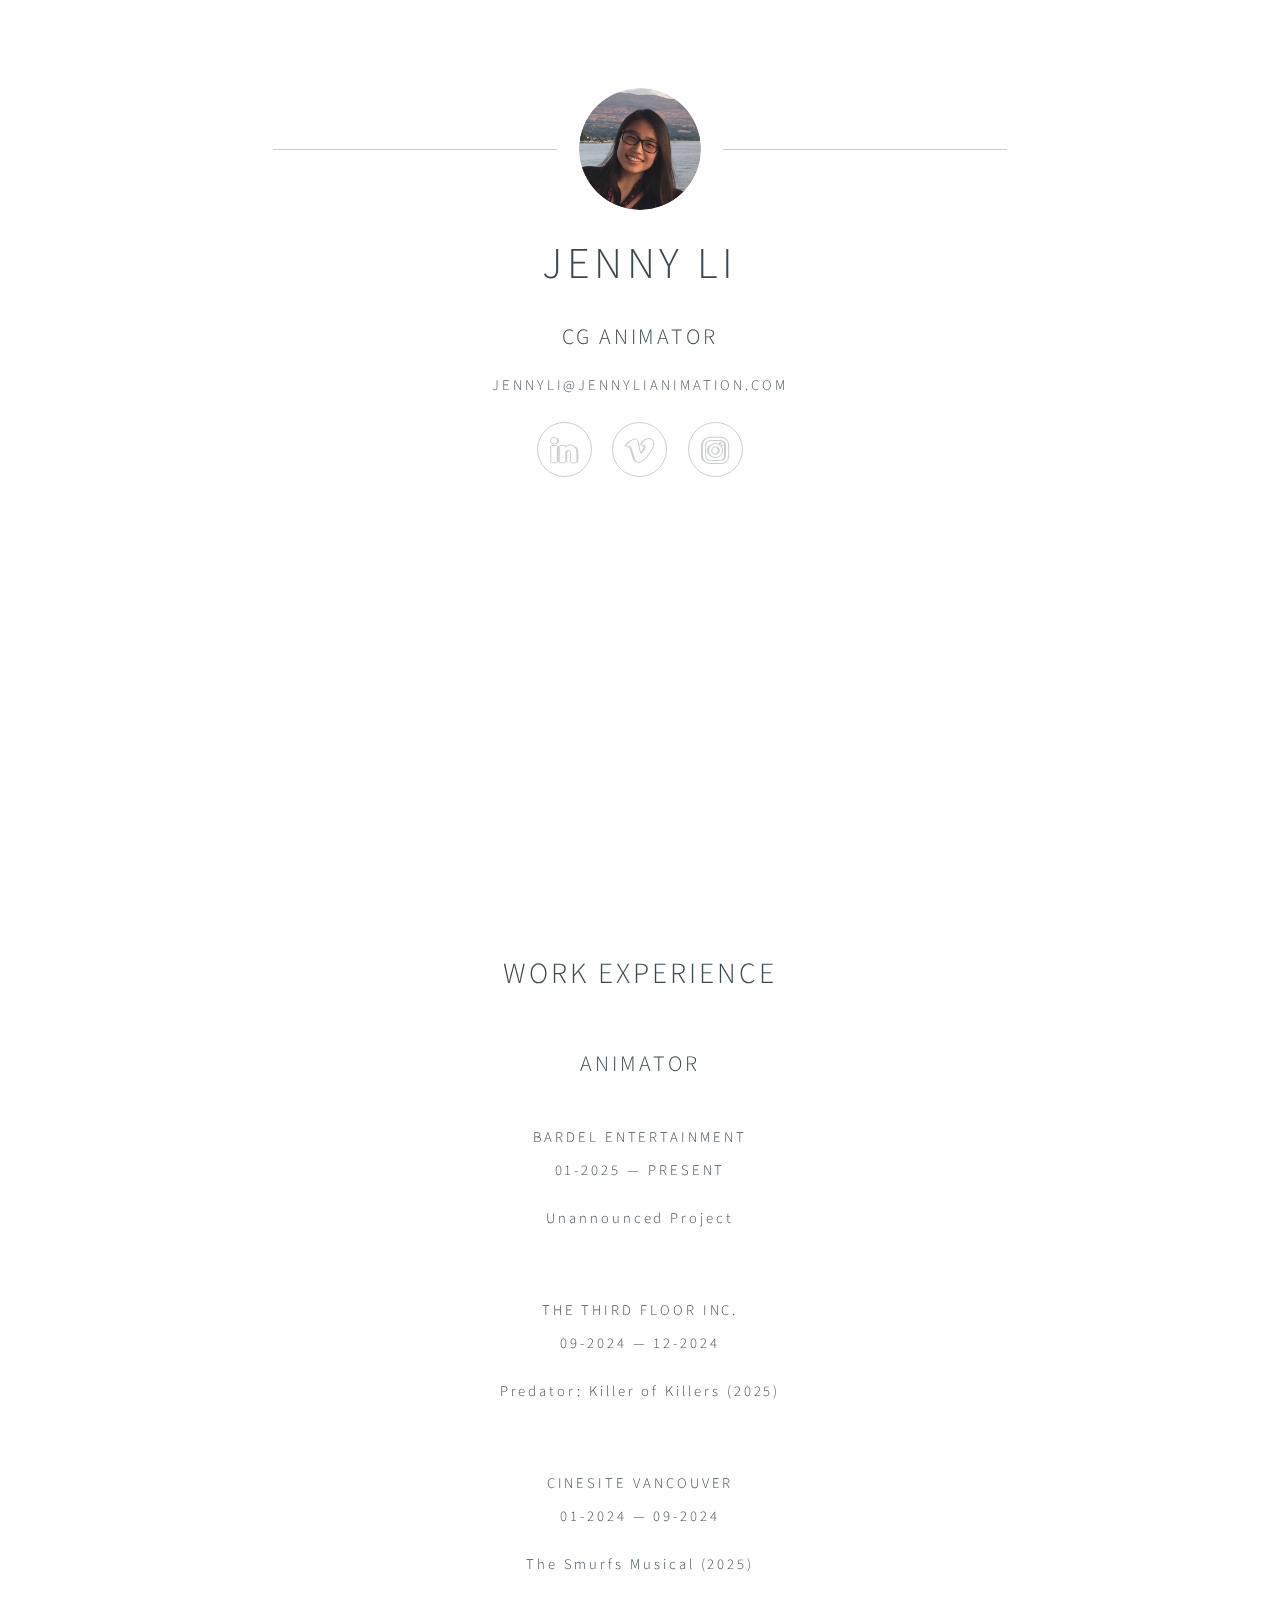
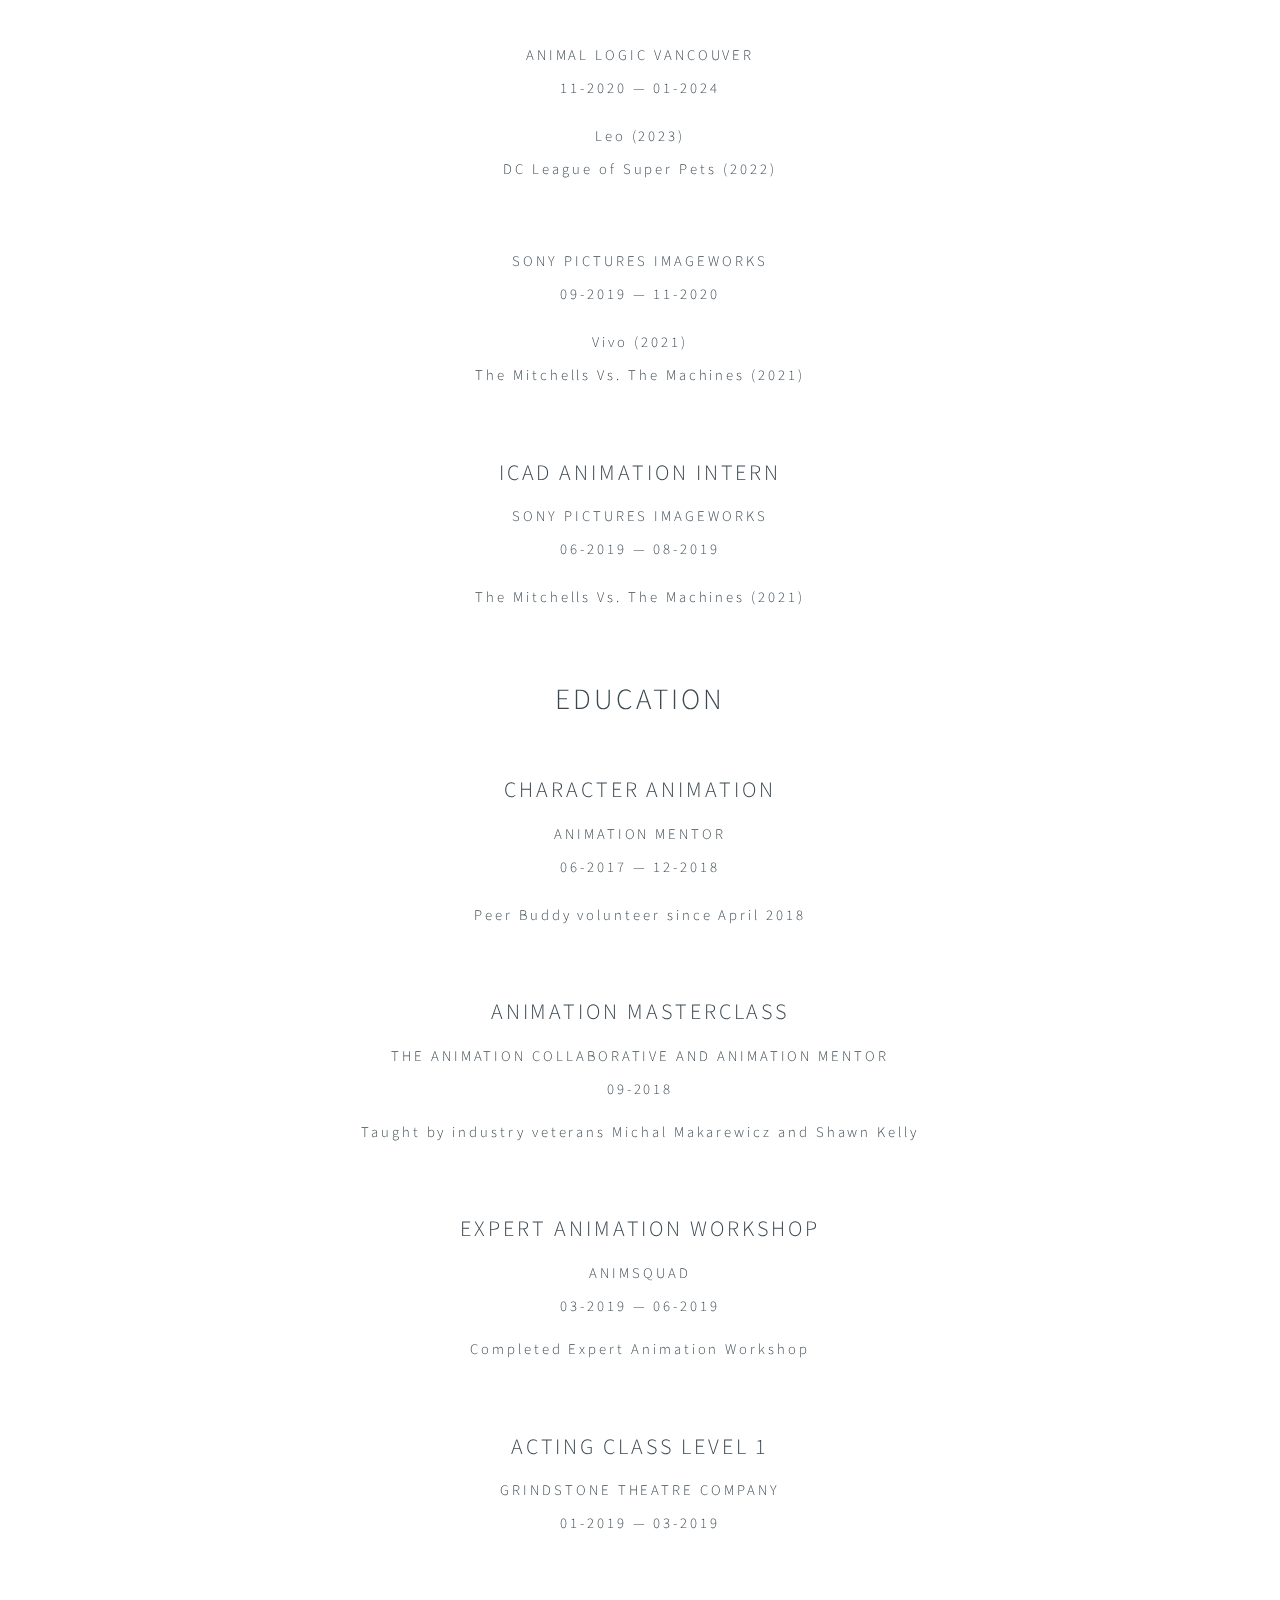
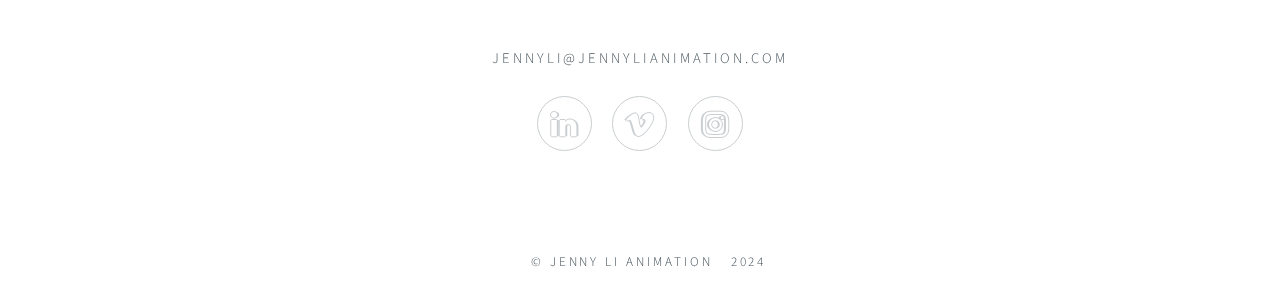
<file: index.html>
<!DOCTYPE HTML>
<!--
	Identity by HTML5 UP
	html5up.net | @ajlkn
	Free for personal and commercial use under the CCA 3.0 license (html5up.net/license)
-->
<html>
	<head>
				<!-- Global site tag (gtag.js) - Google Analytics -->
		<script async src="https://www.googletagmanager.com/gtag/js?id=UA-123725015-1"></script>
		<script>
		  window.dataLayer = window.dataLayer || [];
		  function gtag(){dataLayer.push(arguments);}
		  gtag('js', new Date());

		  gtag('config', 'UA-123725015-1');
		</script>
		<style>
		h6.none{
         text-transform: none;
        }
	    </style>

		<link rel="apple-touch-icon" sizes="57x57" href="images/apple-icon-57x57.png">
		<link rel="apple-touch-icon" sizes="60x60" href="images/apple-icon-60x60.png">
		<link rel="apple-touch-icon" sizes="72x72" href="images/apple-icon-72x72.png">
		<link rel="apple-touch-icon" sizes="76x76" href="images/apple-icon-76x76.png">
		<link rel="apple-touch-icon" sizes="114x114" href="images/apple-icon-114x114.png">
		<link rel="apple-touch-icon" sizes="120x120" href="images/apple-icon-120x120.png">
		<link rel="apple-touch-icon" sizes="144x144" href="images/apple-icon-144x144.png">
		<link rel="apple-touch-icon" sizes="152x152" href="images/apple-icon-152x152.png">
		<link rel="apple-touch-icon" sizes="180x180" href="images/apple-icon-180x180.png">
		<link rel="icon" type="image/png" sizes="192x192"  href="images/android-icon-192x192.png">
		<link rel="icon" type="image/png" sizes="32x32" href="images/favicon-32x32.png">
		<link rel="icon" type="image/png" sizes="96x96" href="images/favicon-96x96.png">
		<link rel="icon" type="image/png" sizes="16x16" href="images/favicon-16x16.png">
		<link rel="manifest" href="images/manifest.json">
		<meta name="msapplication-TileColor" content="#ffffff">
		<meta name="msapplication-TileImage" content="images/ms-icon-144x144.png">
		<meta name="theme-color" content="#ffffff">

		<title>Jenny Li Animation</title>
		<meta charset="utf-8" />
		<meta name="viewport" content="width=device-width, initial-scale=1, user-scalable=no" />
		<link rel="stylesheet" href="assets/css/main.css" />
		<noscript><link rel="stylesheet" href="assets/css/noscript.css" /></noscript>
		<meta name="author" content="Jenny Li">
		<meta name="description" content="Jenny Li Animation Portfolio" />
		<meta name="keywords" content="Animation, Animator, 3D, CG, Autodesk Maya, Animation Mentor" />
	</head>
	<body class="is-preload">

		<!-- Wrapper -->
			<div id="wrapper">

				<!-- Main -->
					<section id="main">
						<header>
							<span class="avatar"><img src="images/profilepic_small.png" alt="" /></span>
							<h1><b>Jenny Li</b></h1>
							<h3>CG Animator</h3>
							<a href="mailto:jennylianimation@gmail.com" target="_blank">jennyli@jennylianimation.com</a>
							<!--<h4>jennylianimation@gmail.com</h4>-->
							<p></p>
							<ul class="icons">
								<li><a href="https://www.linkedin.com/in/jennylianimation/" target="_blank" class="fa-linkedin">LinkedIn</a></li>
								<li><a href="https://www.vimeo.com/jennylianimation" target="_blank" class="fa-vimeo">Vimeo</a></li>
								<li><a href="https://www.instagram.com/jennylianimation/" target="_blank" class="fa-instagram">Instagram</a></li>
								<!--<li><a href="https://www.youtube.com/channel/UCRb0eQ9UR7u_luVSKzWuXpg" target="_blank" class="fa-youtube">YouTube</a></li>
								<li><a href="https://twitter.com/JennyLiAnimate" target="_blank" class="fa-twitter">Twitter</a></li>
								<li><a href="https://www.behance.net/jennylianimation" target="_blank" class="fa-behance">Behance</a></li>-->
							</ul>
						</header>

						<div class="container">
						  <!--<h4>Character Animation Demo Reel</h4>-->
						<div style="padding:56.25% 0 0 0;position:relative;"><iframe src="https://player.vimeo.com/video/556363224?h=a01080ef46" style="position:absolute;top:0;left:0;width:100%;height:100%;" frameborder="0" webkitallowfullscreen mozallowfullscreen allowfullscreen></iframe></div><script src="https://player.vimeo.com/api/player.js"></script>
						</div>

						<p><br><br></p>

						<!--<div class="container">
						  <h4>Game Animation Demo Reel</h4>
						<div style="padding:56.25% 0 0 0;position:relative;"><iframe src="https://player.vimeo.com/video/286439227" style="position:absolute;top:0;left:0;width:100%;height:100%;" frameborder="0" webkitallowfullscreen mozallowfullscreen allowfullscreen></iframe></div><script src="https://player.vimeo.com/api/player.js"></script>
						</div>-->

						<body>
							<h2><b>Work Experience</b></h2>
							<br>
							<h3>Animator</h3>
							<br>
							<h4>Bardel Entertainment</h4>
							<h5>01-2025 &#8212 present</h5>
							<p style="line-height:15px;margin:0px;"><br></p>
							<h6 class=none>Unannounced Project</h6>
							<br><br>
							<h4>The Third Floor Inc.</h4>
							<h5>09-2024 &#8212 12-2024</h5>
							<p style="line-height:15px;margin:0px;"><br></p>
							<h6 class=none>Predator: Killer of Killers (2025)</h6>
							<br><br>
							<h4>Cinesite Vancouver</h4>
							<h5>01-2024 &#8212 09-2024</h5>
							<p style="line-height:15px;margin:0px;"><br></p>
							<h6 class=none>The Smurfs Musical (2025)</h6>
							<br><br>
							<h4>Animal Logic Vancouver</h4>
							<h5>11-2020 &#8212 01-2024</h5>
							<p style="line-height:15px;margin:0px;"><br></p>
							<h6 class=none>Leo (2023)</h6>
						 	<h6 class=none>DC League of Super Pets (2022)</h6>
							<br><br>
							<h4>Sony Pictures Imageworks</h4>
							<h5>09-2019 &#8212 11-2020</h5>
							<p style="line-height:15px;margin:0px;"><br></p>
							<h6 class=none>Vivo (2021)</h6>
						 	<h6 class=none>The Mitchells Vs. The Machines (2021)</h6>
							<br><br>
							<h3>iCAD Animation Intern</h3>
							<h4>Sony Pictures Imageworks</h4>
							<h5>06-2019 &#8212 08-2019</h5>
							<p style="line-height:15px;margin:0px;"><br></p>
						 	<h6 class=none>The Mitchells Vs. The Machines (2021)</h6>
							<br><br>
							<h2><b>Education</b></h2>
							<br>
							<h3>Character Animation</h3>
							<h4>Animation Mentor</h4>
							<h5>06-2017 &#8212 12-2018</h5>
							<p style="line-height:15px;margin:0px;"><br></p>
						 	<h6 class=none>Peer Buddy volunteer since April 2018</h6>
						 	<br><br>
						 	<h3>Animation Masterclass</h3>
						 	<h4>The Animation Collaborative and Animation Mentor</h4>
						 	<h5>09-2018</h5>
						 	<p style="line-height:10px;margin:0px;"><br></p>
						 	<h6 class=none>Taught by industry veterans Michal Makarewicz and Shawn Kelly</h6>
						 	<br><br>
						 	<h3>Expert Animation Workshop</h3>
						 	<h4>Animsquad</h4>
						 	<h5>03-2019 &#8212 06-2019</h5>
						 	<p style="line-height:10px;margin:0px;"><br></p>
						 	<h6 class=none>Completed Expert Animation Workshop</h6>
						 	<br><br>
						 	<h3>Acting Class Level 1</h3>
						 	<h4>Grindstone Theatre Company</h4>
						 	<h5>01-2019 &#8212 03-2019</h5>
						 	<p style="line-height:10px;margin:0px;"><br></p>
						 	<!-- <h6 class=none>Upcoming performance at semester end acting showcase</h6>-->
						 	<br><br><br>
						
							<!--<p>Completed Sections:</p>

							<ul style="list-style-type:none">
							 	<li>Class 4: Introduction to Acting</li>
							 	<li>Class 3: Advanced Body Mechanics</li>
							 	<li>Class 2: Body Mechanics</li>
							 	<li>Class 1: Animation Basics</li>
							</ul> -->

						</body>
						<!--
						<hr />
						<h2>Extra Stuff!</h2>
						<form method="post" action="#">
							<div class="fields">
								<div class="field">
									<input type="text" name="name" id="name" placeholder="Name" />
								</div>
								<div class="field">
									<input type="email" name="email" id="email" placeholder="Email" />
								</div>
								<div class="field">
									<select name="department" id="department">
										<option value="">Department</option>
										<option value="sales">Sales</option>
										<option value="tech">Tech Support</option>
										<option value="null">/dev/null</option>
									</select>
								</div>
								<div class="field">
									<textarea name="message" id="message" placeholder="Message" rows="4"></textarea>
								</div>
								<div class="field">
									<input type="checkbox" id="human" name="human" /><label for="human">I'm a human</label>
								</div>
								<div class="field">
									<label>But are you a robot?</label>
									<input type="radio" id="robot_yes" name="robot" /><label for="robot_yes">Yes</label>
									<input type="radio" id="robot_no" name="robot" /><label for="robot_no">No</label>
								</div>
							</div>
							<ul class="actions special">
								<li><a href="#" class="button">Get Started</a></li>
							</ul>
						</form>
						<hr />
						-->
						<footer>
							<a href="mailto:jennylianimation@gmail.com">jennyli@jennylianimation.com</a>
							<p></p>
							<ul class="icons">
								<li><a href="https://www.linkedin.com/in/jennylianimation/" target="_blank" class="fa-linkedin">LinkedIn</a></li>
								<li><a href="https://www.vimeo.com/jennylianimation" target="_blank" class="fa-vimeo">Vimeo</a></li>
								<li><a href="https://www.instagram.com/jennylianimation/" target="_blank" class="fa-instagram">Instagram</a></li>
								<!--<li><a href="https://www.youtube.com/channel/UCRb0eQ9UR7u_luVSKzWuXpg" target="_blank" class="fa-youtube">YouTube</a></li>
								<li><a href="https://twitter.com/JennyLiAnimate" target="_blank" class="fa-twitter">Twitter</a></li>
								<li><a href="https://www.behance.net/jennylianimation" target="_blank" class="fa-behance">Behance</a></li>-->
							</ul>
						</footer>
					</section>

				<!-- Footer -->
					<footer id="footer">
						<ul class="copyright">
							<li>&copy; Jenny Li Animation</li><li>2024</a></li>
						</ul>
					</footer>

			</div>

		<!-- Scripts -->
			<script>
				if ('addEventListener' in window) {
					window.addEventListener('load', function() { document.body.className = document.body.className.replace(/\bis-preload\b/, ''); });
					document.body.className += (navigator.userAgent.match(/(MSIE|rv:11\.0)/) ? ' is-ie' : '');
				}
			</script>

	</body>
</html>
</file>
<file: assets/css/noscript.css>
/*
	Identity by HTML5 UP
	html5up.net | @ajlkn
	Free for personal and commercial use under the CCA 3.0 license (html5up.net/license)
*/

/* Basic */

	body:after {
		display: none;
	}

/* Main */

	#main {
		-moz-transform: none !important;
		-webkit-transform: none !important;
		-ms-transform: none !important;
		transform: none !important;
		opacity: 1 !important;
	}
</file>
<file: assets/css/main.css>
@import url(font-awesome.min.css);
@import url("https://fonts.googleapis.com/css?family=Source+Sans+Pro:300");
/*
	Identity by HTML5 UP
	html5up.net | @ajlkn
	Free for personal and commercial use under the CCA 3.0 license (html5up.net/license)
*/

/* Icon (alt) */

	html, body, div, span, applet, object,
	iframe, h1, h2, h3, h4, h5, h6, p, blockquote,
	pre, a, abbr, acronym, address, big, cite,
	code, del, dfn, em, img, ins, kbd, q, s, samp,
	small, strike, strong, sub, sup, tt, var, b,
	u, i, center, dl, dt, dd, ol, ul, li, fieldset,
	form, label, legend, table, caption, tbody,
	tfoot, thead, tr, th, td, article, aside,
	canvas, details, embed, figure, figcaption,
	footer, header, hgroup, menu, nav, output, ruby,
	section, summary, time, mark, audio, video {
		margin: 0;
		padding: 0;
		border: 0;
		font-size: 100%;
		font: inherit;
		vertical-align: baseline;
	}

	article, aside, details, figcaption, figure,
	footer, header, hgroup, menu, nav, section {
		display: block;
	}

	body {
		line-height: 1;
	}

	ol, ul {
		list-style: none;
	}

	blockquote, q {
		quotes: none;
	}

		blockquote:before, blockquote:after, q:before, q:after {
			content: '';
			content: none;
		}

	table {
		border-collapse: collapse;
		border-spacing: 0;
	}

	body {
		-webkit-text-size-adjust: none;
	}

	mark {
		background-color: transparent;
		color: inherit;
	}

	input::-moz-focus-inner {
		border: 0;
		padding: 0;
	}

	input, select, textarea {
		-moz-appearance: none;
		-webkit-appearance: none;
		-ms-appearance: none;
		appearance: none;
	}

/* Basic */

	@media screen and (max-width: 480px) {

		html, body {
			min-width: 320px;
		}

	}

	html {
		box-sizing: border-box;
	}

	*, *:before, *:after {
		box-sizing: inherit;
	}

	body.is-preload *, body.is-preload *:before, body.is-preload *:after {
		-moz-animation: none !important;
		-webkit-animation: none !important;
		-ms-animation: none !important;
		animation: none !important;
		-moz-transition: none !important;
		-webkit-transition: none !important;
		-ms-transition: none !important;
		transition: none !important;
	}

	html {
		height: 100%;
	}

	body {
		height: 100%;
		background-color: #ffffff;
		/*background-image: url("images/overlay.png"), -moz-linear-gradient(60deg, rgba(255, 165, 150, 0.5) 5%, rgba(0, 228, 255, 0.35)), url("../../images/bg.jpg");
		background-image: url("images/overlay.png"), -webkit-linear-gradient(60deg, rgba(255, 165, 150, 0.5) 5%, rgba(0, 228, 255, 0.35)), url("../../images/bg.jpg");
		background-image: url("images/overlay.png"), -ms-linear-gradient(60deg, rgba(255, 165, 150, 0.5) 5%, rgba(0, 228, 255, 0.35)), url("../../images/bg.jpg");
		background-image: url("images/overlay.png"), linear-gradient(60deg, rgba(255, 165, 150, 0.5) 5%, rgba(0, 228, 255, 0.35)), url("../../images/bg.jpg");
		background-repeat: repeat,			no-repeat,			no-repeat;
		background-size: 100px 100px, cover,				cover;
		background-position: top left,		center center,		bottom center;
		background-attachment: fixed,			fixed,				fixed;
		*/
	}

		body:after {
			content: '';
			display: block;
			position: fixed;
			top: 0;
			left: 0;
			width: 100%;
			height: inherit;
			opacity: 0;
			z-index: 1;
			background-color: #ffffff;
			/*background-image: url("images/overlay.png"), -moz-linear-gradient(60deg, rgba(255, 165, 150, 0.5) 5%, rgba(0, 228, 255, 0.35));
			background-image: url("images/overlay.png"), -webkit-linear-gradient(60deg, rgba(255, 165, 150, 0.5) 5%, rgba(0, 228, 255, 0.35));
			background-image: url("images/overlay.png"), -ms-linear-gradient(60deg, rgba(255, 165, 150, 0.5) 5%, rgba(0, 228, 255, 0.35));
			background-image: url("images/overlay.png"), linear-gradient(60deg, rgba(255, 165, 150, 0.5) 5%, rgba(0, 228, 255, 0.35));
			background-repeat: repeat,			no-repeat;
			background-size: 100px 100px, cover;
			background-position: top left,		center center;
			-moz-transition: opacity 1.75s ease-out;
			-webkit-transition: opacity 1.75s ease-out;
			-ms-transition: opacity 1.75s ease-out;
			transition: opacity 1.75s ease-out;
			*/
		}

		body.is-preload:after {
			opacity: 1;
		}

/* Type */

	body, input, select, textarea {
		color: #414f57;
		font-family: "Source Sans Pro", Helvetica, sans-serif;
		font-size: 14pt;
		font-weight: 300;
		line-height: 2;
		letter-spacing: 0.2em;
		text-transform: uppercase;
	}

		@media screen and (max-width: 1680px) {

			body, input, select, textarea {
				font-size: 11pt;
			}

		}

		@media screen and (max-width: 480px) {

			body, input, select, textarea {
				font-size: 10pt;
				line-height: 1.75;
			}

		}

	a {
		-moz-transition: color 0.2s ease, border-color 0.2s ease;
		-webkit-transition: color 0.2s ease, border-color 0.2s ease;
		-ms-transition: color 0.2s ease, border-color 0.2s ease;
		transition: color 0.2s ease, border-color 0.2s ease;
		color: inherit;
		text-decoration: none;
	}

		a:before {
			-moz-transition: color 0.2s ease, text-shadow 0.2s ease;
			-webkit-transition: color 0.2s ease, text-shadow 0.2s ease;
			-ms-transition: color 0.2s ease, text-shadow 0.2s ease;
			transition: color 0.2s ease, text-shadow 0.2s ease;
		}

		a:hover {
			color: #ff7496;
		}

	strong, b {
		color: #313f47;
	}

	em, i {
		font-style: italic;
	}

	p {
		margin: 0 0 1.5em 0;
	}

	h1, h2, h3, h4, h5, h6 {
		color: #313f47;
		line-height: 1.5;
		margin: 0 0 0.75em 0;
	}

		h1 a, h2 a, h3 a, h4 a, h5 a, h6 a {
			color: inherit;
			text-decoration: none;
		}

	h1 {
		font-size: 3em;
		letter-spacing: 0.10em;
		margin: 0 0 0.525em 0;
	}

	h2 {
		font-size: 2em;
	}

	h3 {
		font-size: 1.5em;
	}

	h4 {
		font-size: 1em;
	}

	h5 {
		font-size: 1em; 
	}

	h6 {
		font-size: 1em;
	}

	@media screen and (max-width: 480px) {

		h1 {
			font-size: 1.65em;
		}

	}

	sub {
		font-size: 0.8em;
		position: relative;
		top: 0.5em;
	}

	sup {
		font-size: 0.8em;
		position: relative;
		top: -0.5em;
	}

	hr {
		border: 0;
		border-bottom: solid 1px #c8cccf;
		margin: 3em 0;
	}

/* Form */

	form {
		margin: 0 0 1.5em 0;
	}

		form > :last-child {
			margin-bottom: 0;
		}

		form > .fields {
			display: -moz-flex;
			display: -webkit-flex;
			display: -ms-flex;
			display: flex;
			-moz-flex-wrap: wrap;
			-webkit-flex-wrap: wrap;
			-ms-flex-wrap: wrap;
			flex-wrap: wrap;
			width: calc(100% + 2.25em);
			margin: -1.125em 0 1.5em -1.125em;
		}

			form > .fields > .field {
				-moz-flex-grow: 0;
				-webkit-flex-grow: 0;
				-ms-flex-grow: 0;
				flex-grow: 0;
				-moz-flex-shrink: 0;
				-webkit-flex-shrink: 0;
				-ms-flex-shrink: 0;
				flex-shrink: 0;
				padding: 1.125em 0 0 1.125em;
				width: calc(100% - 1.125em);
			}

				form > .fields > .field.half {
					width: calc(50% - 0.5625em);
				}

				form > .fields > .field.third {
					width: calc(100%/3 - 0.375em);
				}

				form > .fields > .field.quarter {
					width: calc(25% - 0.28125em);
				}

		@media screen and (max-width: 480px) {

			form > .fields {
				width: calc(100% + 2.25em);
				margin: -1.125em 0 1.5em -1.125em;
			}

				form > .fields > .field {
					padding: 1.125em 0 0 1.125em;
					width: calc(100% - 1.125em);
				}

					form > .fields > .field.half {
						width: calc(100% - 1.125em);
					}

					form > .fields > .field.third {
						width: calc(100% - 1.125em);
					}

					form > .fields > .field.quarter {
						width: calc(100% - 1.125em);
					}

		}

	label {
		color: #313f47;
		display: block;
		font-size: 0.9em;
		margin: 0 0 0.75em 0;
	}

	input[type="text"],
	input[type="password"],
	input[type="email"],
	input[type="tel"],
	select,
	textarea {
		-moz-appearance: none;
		-webkit-appearance: none;
		-ms-appearance: none;
		appearance: none;
		border-radius: 4px;
		border: solid 1px #c8cccf;
		color: inherit;
		display: block;
		outline: 0;
		padding: 0 1em;
		text-decoration: none;
		width: 100%;
	}

		input[type="text"]:invalid,
		input[type="password"]:invalid,
		input[type="email"]:invalid,
		input[type="tel"]:invalid,
		select:invalid,
		textarea:invalid {
			box-shadow: none;
		}

		input[type="text"]:focus,
		input[type="password"]:focus,
		input[type="email"]:focus,
		input[type="tel"]:focus,
		select:focus,
		textarea:focus {
			border-color: #ff7496;
		}

	select {
		background-image: url("data:image/svg+xml;charset=utf8,%3Csvg xmlns='http://www.w3.org/2000/svg' width='40' height='40' preserveAspectRatio='none' viewBox='0 0 40 40'%3E%3Cpath d='M9.4,12.3l10.4,10.4l10.4-10.4c0.2-0.2,0.5-0.4,0.9-0.4c0.3,0,0.6,0.1,0.9,0.4l3.3,3.3c0.2,0.2,0.4,0.5,0.4,0.9 c0,0.4-0.1,0.6-0.4,0.9L20.7,31.9c-0.2,0.2-0.5,0.4-0.9,0.4c-0.3,0-0.6-0.1-0.9-0.4L4.3,17.3c-0.2-0.2-0.4-0.5-0.4-0.9 c0-0.4,0.1-0.6,0.4-0.9l3.3-3.3c0.2-0.2,0.5-0.4,0.9-0.4S9.1,12.1,9.4,12.3z' fill='%23c8cccf' /%3E%3C/svg%3E");
		background-size: 1.25rem;
		background-repeat: no-repeat;
		background-position: calc(100% - 1rem) center;
		height: 2.75em;
		padding-right: 2.75em;
		text-overflow: ellipsis;
	}

		select option {
			color: #313f47;
			background: #ffffff;
		}

		select:focus::-ms-value {
			background-color: transparent;
		}

		select::-ms-expand {
			display: none;
		}

	input[type="text"],
	input[type="password"],
	input[type="email"],
	select {
		height: 2.75em;
	}

	textarea {
		padding: 0.75em 1em;
	}

	input[type="checkbox"],
	input[type="radio"] {
		-moz-appearance: none;
		-webkit-appearance: none;
		-ms-appearance: none;
		appearance: none;
		display: block;
		float: left;
		margin-right: -2em;
		opacity: 0;
		width: 1em;
		z-index: -1;
	}

		input[type="checkbox"] + label,
		input[type="radio"] + label {
			text-decoration: none;
			color: #414f57;
			cursor: pointer;
			display: inline-block;
			font-size: 1em;
			font-weight: 300;
			padding-left: 2.4em;
			padding-right: 0.75em;
			position: relative;
		}

			input[type="checkbox"] + label:before,
			input[type="radio"] + label:before {
				-moz-osx-font-smoothing: grayscale;
				-webkit-font-smoothing: antialiased;
				font-family: FontAwesome;
				font-style: normal;
				font-weight: normal;
				text-transform: none !important;
			}

			input[type="checkbox"] + label:before,
			input[type="radio"] + label:before {
				border-radius: 4px;
				border: solid 1px #c8cccf;
				content: '';
				display: inline-block;
				height: 1.65em;
				left: 0;
				line-height: 1.58125em;
				position: absolute;
				text-align: center;
				top: 0.15em;
				width: 1.65em;
			}

		input[type="checkbox"]:checked + label:before,
		input[type="radio"]:checked + label:before {
			color: #ff7496;
			content: '\f00c';
		}

		input[type="checkbox"]:focus + label:before,
		input[type="radio"]:focus + label:before {
			border-color: #ff7496;
		}

	input[type="checkbox"] + label:before {
		border-radius: 4px;
	}

	input[type="radio"] + label:before {
		border-radius: 100%;
	}

	::-webkit-input-placeholder {
		color: #616f77 !important;
		opacity: 1.0;
	}

	:-moz-placeholder {
		color: #616f77 !important;
		opacity: 1.0;
	}

	::-moz-placeholder {
		color: #616f77 !important;
		opacity: 1.0;
	}

	:-ms-input-placeholder {
		color: #616f77 !important;
		opacity: 1.0;
	}

/* Icon */

	.icon {
		text-decoration: none;
		position: relative;
		border-bottom: none;
	}

		.icon:before {
			-moz-osx-font-smoothing: grayscale;
			-webkit-font-smoothing: antialiased;
			font-family: FontAwesome;
			font-style: normal;
			font-weight: normal;
			text-transform: none !important;
		}

		.icon > .label {
			display: none;
		}

/* List */

	ol {
		list-style: decimal;
		margin: 0 0 1.5em 0;
		padding-left: 1.25em;
	}

		ol li {
			padding-left: 0.25em;
		}

	ul {
		list-style: disc;
		margin: 0 0 1.5em 0;
		padding-left: 1em;
	}

		ul li {
			padding-left: 0.5em;
		}

		ul.alt {
			list-style: none;
			padding-left: 0;
		}

			ul.alt li {
				border-top: solid 1px #c8cccf;
				padding: 0.5em 0;
			}

				ul.alt li:first-child {
					border-top: 0;
					padding-top: 0;
				}

	dl {
		margin: 0 0 1.5em 0;
	}

		dl dt {
			display: block;
			margin: 0 0 0.75em 0;
		}

		dl dd {
			margin-left: 1.5em;
		}

/* Actions */

	ul.actions {
		display: -moz-flex;
		display: -webkit-flex;
		display: -ms-flex;
		display: flex;
		cursor: default;
		list-style: none;
		margin-left: -0.75em;
		padding-left: 0;
	}

		ul.actions li {
			padding: 0 0 0 0.75em;
			vertical-align: middle;
		}

		ul.actions.special {
			-moz-justify-content: center;
			-webkit-justify-content: center;
			-ms-justify-content: center;
			justify-content: center;
			width: 100%;
			margin-left: 0;
		}

			ul.actions.special li:first-child {
				padding-left: 0;
			}

		ul.actions.stacked {
			-moz-flex-direction: column;
			-webkit-flex-direction: column;
			-ms-flex-direction: column;
			flex-direction: column;
			margin-left: 0;
		}

			ul.actions.stacked li {
				padding: 0.975em 0 0 0;
			}

				ul.actions.stacked li:first-child {
					padding-top: 0;
				}

		ul.actions.fit {
			width: calc(100% + 0.75em);
		}

			ul.actions.fit li {
				-moz-flex-grow: 1;
				-webkit-flex-grow: 1;
				-ms-flex-grow: 1;
				flex-grow: 1;
				-moz-flex-shrink: 1;
				-webkit-flex-shrink: 1;
				-ms-flex-shrink: 1;
				flex-shrink: 1;
				width: 100%;
			}

				ul.actions.fit li > * {
					width: 100%;
				}

			ul.actions.fit.stacked {
				width: 100%;
			}

		@media screen and (max-width: 480px) {

			ul.actions:not(.fixed) {
				-moz-flex-direction: column;
				-webkit-flex-direction: column;
				-ms-flex-direction: column;
				flex-direction: column;
				margin-left: 0;
				width: 100% !important;
			}

				ul.actions:not(.fixed) li {
					-moz-flex-grow: 1;
					-webkit-flex-grow: 1;
					-ms-flex-grow: 1;
					flex-grow: 1;
					-moz-flex-shrink: 1;
					-webkit-flex-shrink: 1;
					-ms-flex-shrink: 1;
					flex-shrink: 1;
					padding: 0.75em 0 0 0;
					text-align: center;
					width: 100%;
				}

					ul.actions:not(.fixed) li > * {
						width: 100%;
					}

					ul.actions:not(.fixed) li:first-child {
						padding-top: 0;
					}

					ul.actions:not(.fixed) li input[type="submit"],
					ul.actions:not(.fixed) li input[type="reset"],
					ul.actions:not(.fixed) li input[type="button"],
					ul.actions:not(.fixed) li button,
					ul.actions:not(.fixed) li .button {
						width: 100%;
					}

						ul.actions:not(.fixed) li input[type="submit"].icon:before,
						ul.actions:not(.fixed) li input[type="reset"].icon:before,
						ul.actions:not(.fixed) li input[type="button"].icon:before,
						ul.actions:not(.fixed) li button.icon:before,
						ul.actions:not(.fixed) li .button.icon:before {
							margin-left: -0.5rem;
						}

		}

/* Icons */

	ul.icons {
		cursor: default;
		list-style: none;
		padding-left: 0;
		margin-top: -0.675em;
	}

		ul.icons li {
			display: inline-block;
			padding: 0.675em 0.5em;
		}

			ul.icons li a {
				text-decoration: none;
				position: relative;
				display: block;
				width: 3.75em;
				height: 3.75em;
				border-radius: 100%;
				border: solid 1px #c8cccf;
				line-height: 3.75em;
				overflow: hidden;
				text-align: center;
				text-indent: 3.75em;
				white-space: nowrap;
			}

				ul.icons li a:before {
					-moz-osx-font-smoothing: grayscale;
					-webkit-font-smoothing: antialiased;
					font-family: FontAwesome;
					font-style: normal;
					font-weight: normal;
					text-transform: none !important;
				}

				ul.icons li a:before {
					color: #ffffff;
					text-shadow: 1.25px 0px 0px #c8cccf, -1.25px 0px 0px #c8cccf, 0px 1.25px 0px #c8cccf, 0px -1.25px 0px #c8cccf;
				}

				ul.icons li a:hover:before {
					text-shadow: 1.25px 0px 0px #ff7496, -1.25px 0px 0px #ff7496, 0px 1.25px 0px #ff7496, 0px -1.25px 0px #ff7496;
				}

				ul.icons li a:before {
					position: absolute;
					top: 0;
					left: 0;
					width: inherit;
					height: inherit;
					font-size: 1.85rem;
					line-height: inherit;
					text-align: center;
					text-indent: 0;
				}

				ul.icons li a:hover {
					border-color: #ff7496;
				}

		@media screen and (max-width: 480px) {

			ul.icons li a:before {
				font-size: 1.5rem;
			}

		}

/* Button */

	input[type="submit"],
	input[type="reset"],
	input[type="button"],
	button,
	.button {
		-moz-appearance: none;
		-webkit-appearance: none;
		-ms-appearance: none;
		appearance: none;
		-moz-transition: background-color 0.2s ease-in-out, border-color 0.2s ease-in-out, color 0.2s ease-in-out;
		-webkit-transition: background-color 0.2s ease-in-out, border-color 0.2s ease-in-out, color 0.2s ease-in-out;
		-ms-transition: background-color 0.2s ease-in-out, border-color 0.2s ease-in-out, color 0.2s ease-in-out;
		transition: background-color 0.2s ease-in-out, border-color 0.2s ease-in-out, color 0.2s ease-in-out;
		display: inline-block;
		height: 2.75em;
		line-height: 2.75em;
		padding: 0 1.5em;
		background-color: transparent;
		border-radius: 4px;
		border: solid 1px #c8cccf;
		color: #414f57 !important;
		cursor: pointer;
		text-align: center;
		text-decoration: none;
		white-space: nowrap;
	}

		input[type="submit"]:hover,
		input[type="reset"]:hover,
		input[type="button"]:hover,
		button:hover,
		.button:hover {
			border-color: #ff7496;
			color: #ff7496 !important;
		}

		input[type="submit"].icon,
		input[type="reset"].icon,
		input[type="button"].icon,
		button.icon,
		.button.icon {
			padding-left: 1.35em;
		}

			input[type="submit"].icon:before,
			input[type="reset"].icon:before,
			input[type="button"].icon:before,
			button.icon:before,
			.button.icon:before {
				margin-right: 0.5em;
			}

		input[type="submit"].fit,
		input[type="reset"].fit,
		input[type="button"].fit,
		button.fit,
		.button.fit {
			width: 100%;
		}

		input[type="submit"].small,
		input[type="reset"].small,
		input[type="button"].small,
		button.small,
		.button.small {
			font-size: 0.8em;
		}

		input[type="submit"].large,
		input[type="reset"].large,
		input[type="button"].large,
		button.large,
		.button.large {
			font-size: 1.35em;
		}

		input[type="submit"].disabled, input[type="submit"]:disabled,
		input[type="reset"].disabled,
		input[type="reset"]:disabled,
		input[type="button"].disabled,
		input[type="button"]:disabled,
		button.disabled,
		button:disabled,
		.button.disabled,
		.button:disabled {
			pointer-events: none;
			opacity: 0.5;
		}

/* Main */

	#main {
		-moz-transform-origin: 50% 50%;
		-webkit-transform-origin: 50% 50%;
		-ms-transform-origin: 50% 50%;
		transform-origin: 50% 50%;
		-moz-transform: rotateX(0deg);
		-webkit-transform: rotateX(0deg);
		-ms-transform: rotateX(0deg);
		transform: rotateX(0deg);
		-moz-transition: opacity 1s ease, -moz-transform 1s ease;
		-webkit-transition: opacity 1s ease, -webkit-transform 1s ease;
		-ms-transition: opacity 1s ease, -ms-transform 1s ease;
		transition: opacity 1s ease, transform 1s ease;
		padding: 4.5em 3em 3em 3em ;
		background: #ffffff;
		border-radius: 4px;
		cursor: default;
		max-width: 100%;
		opacity: 0.95;
		position: relative;
		text-align: center;
		width: 50em;
	}

		#main .avatar {
			position: relative;
			display: block;
			margin-bottom: 1.5em;
		}

			#main .avatar img {
				display: block;
				margin: 0 auto;
				border-radius: 100%;
				box-shadow: 0 0 0 1.5em #ffffff;
			}

			#main .avatar:before {
				content: '';
				display: block;
				position: absolute;
				top: 50%;
				left: -3em;
				width: calc(100% + 6em);
				height: 1px;
				z-index: -1;
				background: #c8cccf;
			}

		@media screen and (max-width: 480px) {

			#main {
				padding: 4em 2em 2.5em 2em ;
				width: 100%;
			}

				#main .avatar:before {
					left: -2em;
					width: calc(100% + 4em);
				}

		}

		body.is-preload #main {
			-moz-transform: rotateX(15deg);
			-webkit-transform: rotateX(15deg);
			-ms-transform: rotateX(15deg);
			transform: rotateX(15deg);
			opacity: 0;
		}

/* Footer */

	#footer {
		-moz-align-self: -moz-flex-end;
		-webkit-align-self: -webkit-flex-end;
		-ms-align-self: -ms-flex-end;
		align-self: flex-end;
		width: 100%;
		padding: 1.5em 0 0 0;
		color: rgba(255, 255, 255, 0.75);
		cursor: default;
		text-align: center;
	}

		#footer .copyright {
			margin: 0;
			padding: 0;
			font-size: 0.9em;
			list-style: none;
			color: #414f57;
		}

			#footer .copyright li {
				display: inline-block;
				margin: 0 0 0 0.45em;
				padding: 0 0 0 0.85em;
				border-left: solid 1px rgba(255, 255, 255, 0.5);
				line-height: 1;
			}

				#footer .copyright li:first-child {
					border-left: 0;
				}

/* Wrapper */

	#wrapper {
		display: -moz-flex;
		display: -webkit-flex;
		display: -ms-flex;
		display: flex;
		-moz-align-items: center;
		-webkit-align-items: center;
		-ms-align-items: center;
		align-items: center;
		-moz-justify-content: space-between;
		-webkit-justify-content: space-between;
		-ms-justify-content: space-between;
		justify-content: space-between;
		-moz-flex-direction: column;
		-webkit-flex-direction: column;
		-ms-flex-direction: column;
		flex-direction: column;
		-moz-perspective: 1000px;
		-webkit-perspective: 1000px;
		-ms-perspective: 1000px;
		perspective: 1000px;
		position: relative;
		min-height: 100%;
		padding: 1.5em;
		z-index: 2;
	}

		#wrapper > * {
			z-index: 1;
		}

		#wrapper:before {
			content: '';
			display: block;
		}

		@media screen and (max-width: 360px) {

			#wrapper {
				padding: 0.75em;
			}

		}

		body.is-ie #wrapper {
			height: 100%;
		}
</file>
